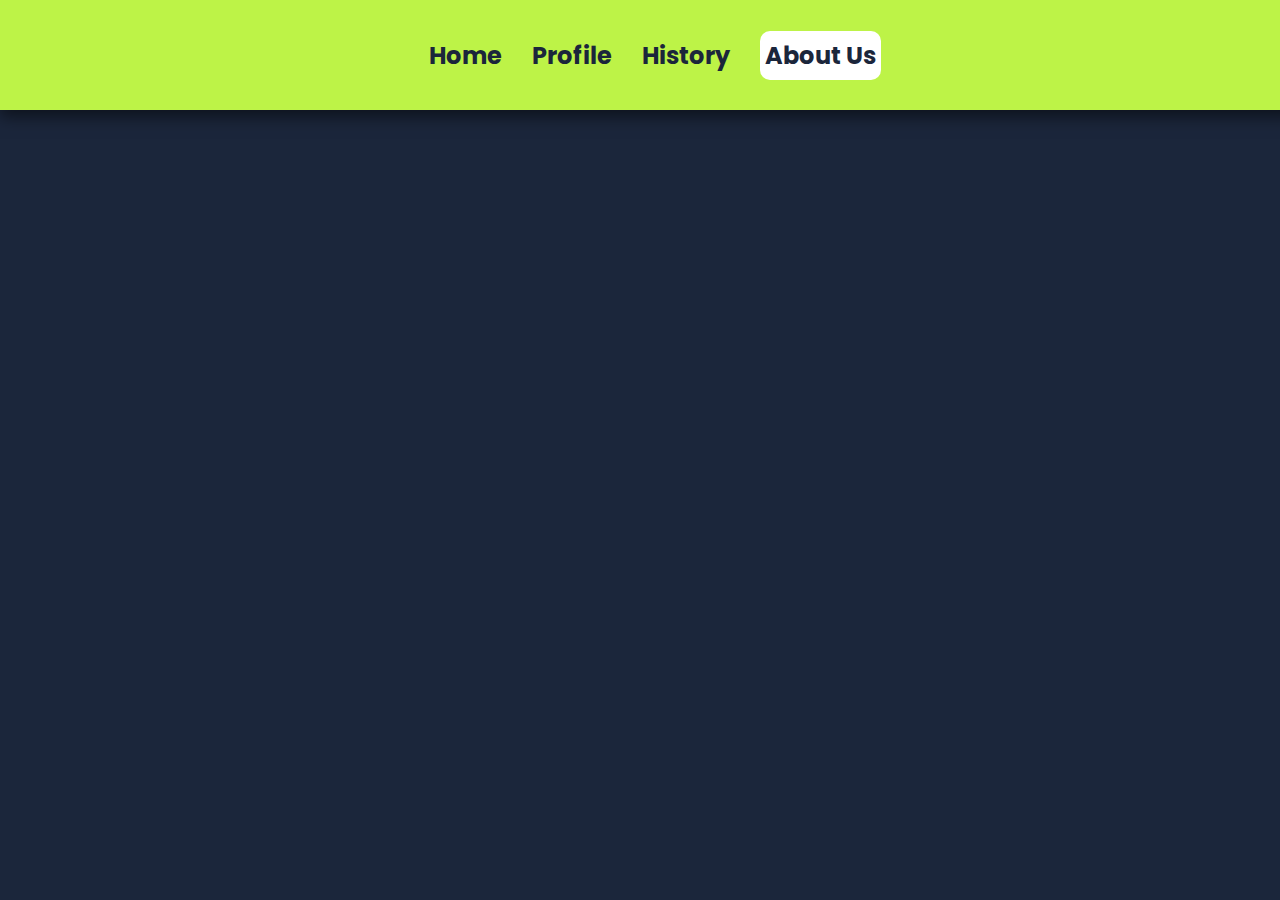
<file: AboutUs.html>
<!DOCTYPE html>
<html lang="en">
<head>
    <meta charset="UTF-8">
    <meta name="viewport" content="width=device-width, initial-scale=1.0">
    <link rel="stylesheet" href="AboutUs.css">
    <link href="https://fonts.googleapis.com/css2?family=Poppins:wght@300;400;600&display=swap" rel="stylesheet">
    <link rel="stylesheet" href="https://cdnjs.cloudflare.com/ajax/libs/font-awesome/6.5.1/css/all.min.css">
    <title>Tentang Kami!</title>
</head>
<body>

    <!--NavBar-->
    <div class="FContainer">
        <nav class="Navbar">
            <ul class="Navigasi">
                <li><a href="index.html">Home</a></li>
                <li><a href="Profile.html">Profile</a></li>
                <li><a href="History.html">History</a></li>
                <li><a href="AboutUs.html" class="Aktif">About Us</a></li>
            </ul>
        </nav>

        <!--Judul Halaman Web-->
        <div class="Halaman">
        <div class="Judul_Halaman">
            <h1 style="color: #bdf347;">About Us!</h1>
        </div>

        <!--About Us-->
        <div class="Foto">
            <div class="Biodata">
                <img src="photo\diva.jpeg" class="item" alt="Gambar 1">
                <p class="Nama">Nama : Diva</p>
                <p class="Text">Absen: 22</p>
                <p class="Text">Tugas: HTML</p>
            </div>
            <div class="Biodata">
                <img src="photo\eurens.jpeg" class="item" alt="Gambar 2">
                <p class="Nama">Nama : Eurens</p>
                <p class="Text">Absen: 07</p>
                <p class="Text">Tugas: CSS</p>
            </div>
            <div class="Biodata">
                <img src="photo\rizzky.jpeg" class="item" alt="Gambar 3">
                <p class="Nama">Nama : Rizky</p>
                <p class="Text">Absen: 30</p>
                <p class="Text">Tugas: Design, JS</p>
            </div>
            <div class="Biodata">
                <img src="photo\fadil.jpeg" class="item" alt="Gambar 4">
                <p class="Text">Nama : Fadhil</p>
                <p class="Text">Absen: 09</p>
                <p class="Text">Tugas: CSS</p>
            </div>
            <div class="Biodata">
                <img src="photo\felix.jpeg" class="item" alt="Gambar 5">
                <p class="Nama">Nama : Felix</p>
                <p class="Text">Absen: 10</p>
                <p class="Text">Tugas: Wawancara</p>
            </div>
            <div class="Biodata">
                <img src="photo\sergio.jpeg" class="item" alt="Gambar 6">
                <p class="Nama">Nama : Sergio</p>
                <p class="Text">Absen: 32</p>
                <p class="Text">Tugas: Pengumupul Materi</p>
            </div>
        </div>

    </div> 
    </div>
</body>
</html>
</file>
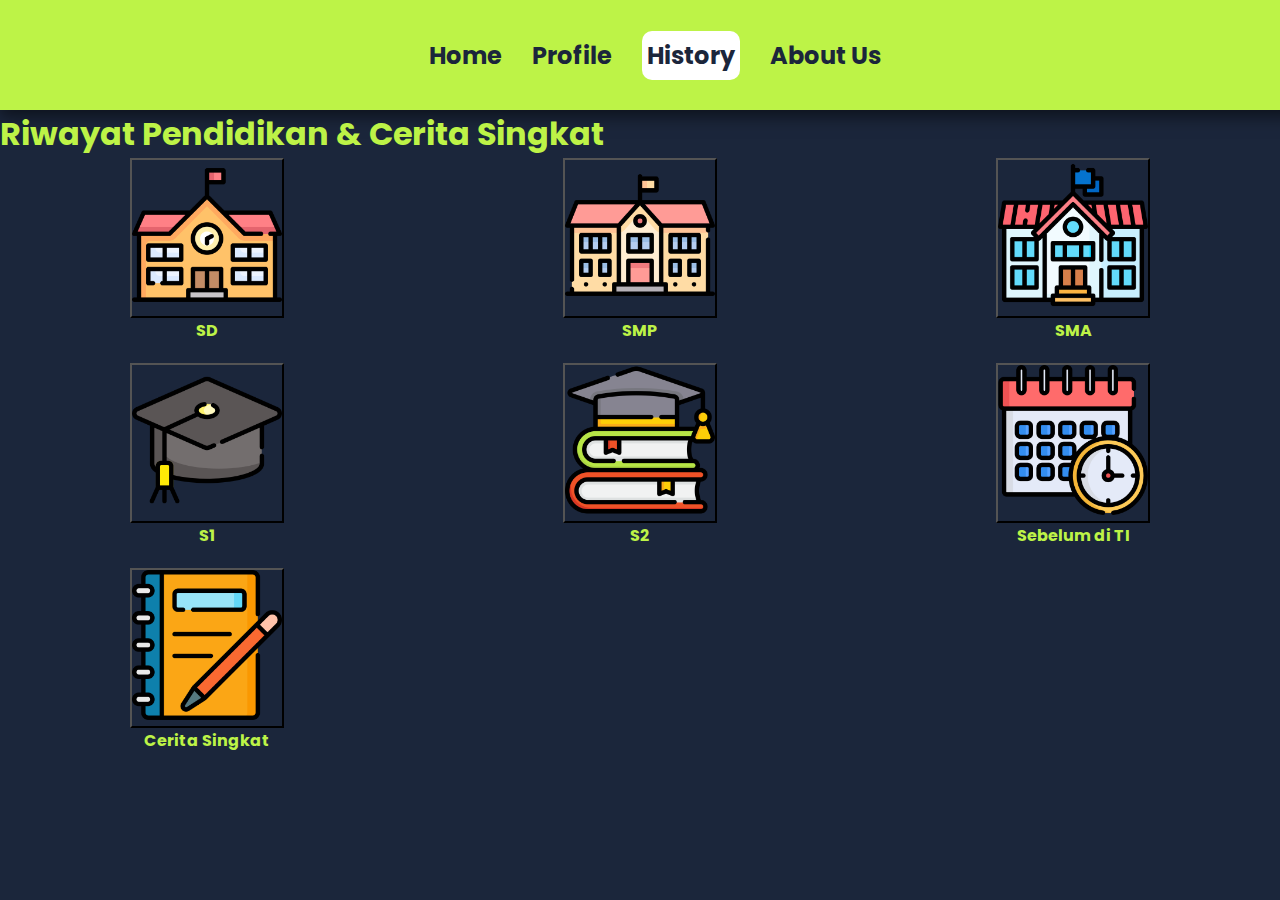
<file: History.html>
<!DOCTYPE html>
<html lang="en">
<head>
    <meta charset="UTF-8">
    <meta name="viewport" content="width=device-width, initial-scale=1.0">
    <link rel="stylesheet" href="History.css">
    <link href="https://fonts.googleapis.com/css2?family=Poppins:wght@300;400;600&display=swap" rel="stylesheet">
    <link rel="stylesheet" href="https://cdnjs.cloudflare.com/ajax/libs/font-awesome/6.5.1/css/all.min.css">
    <title>Biografi Pak vinsen</title>
</head>
<body>
<!--NavBar-->
    <div class="FContainer">
        <nav class="Navbar">
            <ul class="Navigasi">
                <li><a href="index.html">Home</a></li>
                <li><a href="Profile.html">Profile</a></li>
                <li><a href="History.html" class="Aktif">History</a></li>
                <li><a href="AboutUs.html">About Us</a></li>
            </ul>
        </nav>

<!--Judul Halaman-->
        <div class="Halama</div>n">
        <div class="Judul_Halaman"></div>
            <h1 style="color: #bdf347;">Riwayat Pendidikan & Cerita Singkat</h1>
        </div>
<!--Gambar Dan Semacamnya-->
<div class="Gambar" id="Gambar">
    <figure>
        <button type="button" class="modal-trigger" data-modal="modal-sd" style="background-color: #1B263B;">
            <img src="Icon/SD.png" class="item" alt="Gambar 1">
        </button>
        <figcaption style="color:#bdf347;">SD</figcaption>
    </figure>
    <figure>
        <button type="button" class="modal-trigger" data-modal="modal-smp" style="background-color: #1B263B;">
            <img src="Icon/SMP.png" class="item" alt="Gambar 2">
        </button>
        <figcaption style="color:#bdf347;">SMP</figcaption>
    </figure>
    <figure>
        <button type="button" class="modal-trigger" data-modal="modal-sma" style="background-color: #1B263B;">
            <img src="Icon/SMA.png" class="item" alt="Gambar 3">
        </button>
        <figcaption style="color:#bdf347;">SMA</figcaption>
    </figure>
    <figure>
        <button type="button" class="modal-trigger" data-modal="modal-s1" style="background-color: #1B263B;">
            <img src="Icon/S1.png" class="item" alt="Gambar 4">
        </button>
        <figcaption style="color:#bdf347;">S1</figcaption>
    </figure>
    <figure>
        <button type="button" class="modal-trigger" data-modal="modal-s2" style="background-color: #1B263B;">
            <img src="Icon/S2.png" class="item" alt="Gambar 5">
        </button>
        <figcaption style="color:#bdf347;">S2</figcaption>
    </figure>
    <figure>
        <button type="button" class="modal-trigger" data-modal="modal-sebelum" style="background-color: #1B263B;">
            <img src="Icon/Sebelum.png" class="item" alt="Gambar 6">
        </button>
        <figcaption style="color:#bdf347;">Sebelum di TI</figcaption>
    </figure>
    <figure>
        <button type="button" class="modal-trigger" data-modal="modal-singkat" style="background-color: #1B263B;">
            <img src="Icon/notebook.png" class="item" alt="Gambar 6">
        </button>
        <figcaption style="color:#bdf347;">Cerita Singkat</figcaption>
    </figure>
</div> <!--Kujadiin satu css sm js nya-->

<div id="modal-sd" class="modal">
    <div class="modal-content">
        <h2>SD</h2>
        <p>Beliau menempuh pendidikan SD dari tahun 2002 hingga 2008</p>
    </div>
    <button class="modal-close">Close</button>
</div>
<div id="modal-smp" class="modal">
    <div class="modal-content">
        <h2>SMP</h2>
        <p>Kemudian beliau melanjutkan ke SMP dari tahun 2010 hingga 2013.</p>
    </div>
    <button class="modal-close">Close</button>
</div>
<div id="modal-sma" class="modal">
    <div class="modal-content">
        <h2>SMA</h2>
        <p>Setelah itu, beliau bersekolah di SMA dari tahun 2013 sampai 2016</p>
    </div>
    <button class="modal-close">Close</button>
</div>
<div id="modal-s1" class="modal">
    <div class="modal-content">
        <h2>S1</h2>
        <p>Beliau kemudian melanjutkan pendidikannya ke jenjang S1 dari tahun 2016 hingga 2020</p>
    </div>
    <button class="modal-close">Close</button>
</div>
<div id="modal-s2" class="modal">
    <div class="modal-content">
        <h2>S2</h2>
        <p>Dan menyelesaikan S2 dari tahun 2021 sampai 2023.</p>
        <p>Lalu melanjutkan karirnya sebagai Guru BK.</p>
    </div>
    <button class="modal-close">Close</button>
</div>
<div id="modal-sebelum" class="modal">
    <div class="modal-content">
        <h2>Sebelum di TI</h2>
        <p>Sebelum beliau mengajar sebagai guru BK di SMK TI BALI GLOBAL DENPASAR.</p>
        <p>Beliau mengajar di SMP Sila Dharma Denpasar.</p>
        <p>Beliau menjadi Guru BK di SMK TI BALI GLOBAL DENPASAR Semenjak Oktober 2023</p>
    </div>
    <button class="modal-close">Close</button>
</div>
<div id="modal-singkat" class="modal">
    <div class="modal-content">
        <h2>Cerita Singkat</h2>
        <p>
            Beliau dulu pernah tinggal kelas 1 SD. Sejak itu, Beliau dibuli oleh teman-teman karena dianggap bodoh. Cara Beliau menghadapinya adalah dengan membuktikan kepada teman-teman bahwa Beliau memiliki prestasi di sekolah di bidang non-akademik:
        </p>
        <p>
            1. Selalu ikut lomba catur tingkat sekolah sampai ke tingkat kecamatan.

        </p>
        <p>
            2. Selalu mewakili sekolah saat ada kegiatan lomba, seperti sepak bola, bola voli, dan takraw.
        </p>
        <p>
            Setelah Beliau tamat SD, Beliau tidak lanjut ke jenjang SMP karena dulu Beliau nakal, sehingga orang tua tidak mau menyekolahkan. Pada saat itu, Beliau sering bermasalah dengan orang tua. Namun, di sisi lain, Beliau menyadari bahwa tidak sekolah itu adalah sebuah masalah dan membuat Beliau tidak disukai oleh orang lain. Makanya, Beliau memutuskan untuk sekolah lagi dengan meminta bantuan kepada kakak Beliau untuk mendaftarkan Beliau ke SMP.

        </p>
        <p>Sejak saat Beliau tidak sekolah, Beliau menyadari bahwa sekolah adalah tempat untuk menjadi orang sukses karena Beliau melihat banyak orang yang sukses melalui pendidikan. Maka, Beliau waktu itu memaksa orang tua dan kakak Beliau untuk mendaftarkan Beliau ke sekolah. Walaupun Beliau tidak terlalu pintar di bidang akademik, Beliau tetap rajin datang ke sekolah dan mengembangkan bakat Beliau di sekolah.

        </p>
        <p>
            Beliau juga dulu selalu percaya diri dan menganggap bahwa untuk mencapai segala sesuatu butuh proses. Jadi, tidak usah melihat orang lain dan nikmati proses kita sendiri.

        </p>
    </div>
    <button class="modal-close">Close</button>
</div>

<!-- Modal CSS -->
<style>
.modal {
    display: none;
    position: fixed;
    top: 50%;
    left: 50%;
    transform: translate(-50%, -50%) scale(0.9);
    background-color: #1B263B;
    color: #bdf347;
    padding: 20px;
    border-radius: 10px;
    box-shadow: 0 4px 8px rgba(0, 0, 0, 0.2);
    opacity: 0;
    transition: opacity 0.3s ease, transform 0.3s ease;
}
.modal.active {
    display: block;
    opacity: 1;
    transform: translate(-50%, -50%) scale(1);
}
.modal-content {
    margin-bottom: 20px;
}
.modal-close {
    background-color: #bdf347;
    color: #1B263B;
    border: none;
    padding: 10px 20px;
    cursor: pointer;
    border-radius: 5px;
}
.modal-close:hover {
    background-color: #a3d63b;
}
</style>

<!-- Modal JavaScript -->
<script>
document.querySelectorAll('.modal-trigger').forEach(button => {
    button.addEventListener('click', () => {
        const modalId = button.getAttribute('data-modal');
        const modal = document.getElementById(modalId);
        modal.style.display = 'block';
        setTimeout(() => modal.classList.add('active'), 10); 
    });
});

document.querySelectorAll('.modal-close').forEach(button => {
    button.addEventListener('click', () => {
        const modal = button.closest('.modal');
        modal.classList.remove('active');
        modal.addEventListener('transitionend', () => {
            modal.style.display = 'none';
        }, { once: true });
    });
});
</script>
</body>
</html>
</file>
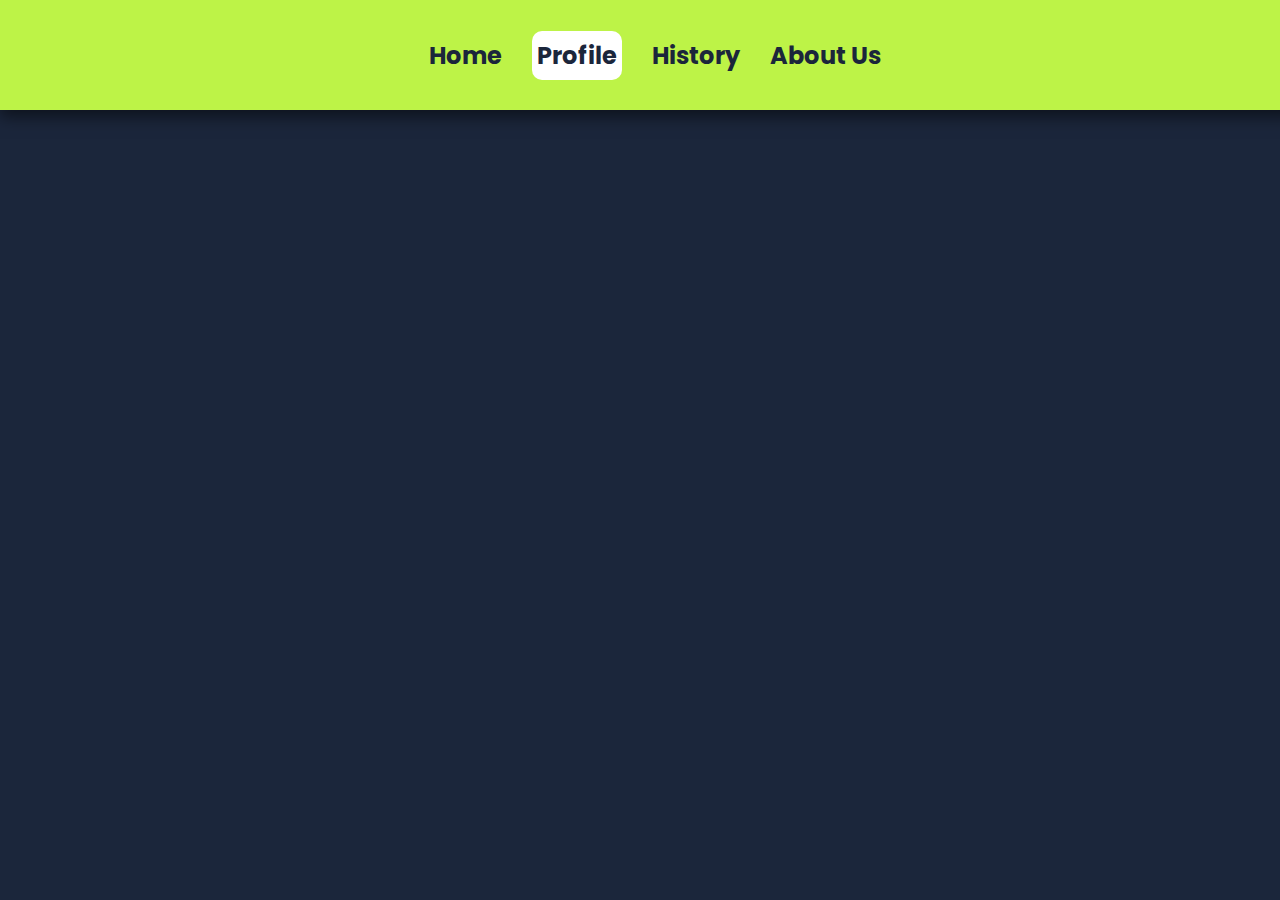
<file: Profile.html>
<!DOCTYPE html>
<html lang="en">
<head>
    <meta charset="UTF-8">
    <meta name="viewport" content="width=device-width, initial-scale=1.0">
    <link rel="stylesheet" href="Profile.css">
    <link href="https://fonts.googleapis.com/css2?family=Poppins:wght@300;400;600&display=swap" rel="stylesheet">
    <link rel="stylesheet" href="https://cdnjs.cloudflare.com/ajax/libs/font-awesome/6.5.1/css/all.min.css">

    <title>Biografi pak vinsen</title>
</head>
<body>

    <div class="FContainer">
        <nav class="Navbar">
            <ul class="Navigasi">
                <li><a href="index.html">Home</a></li>
                <li><a href="Profile.html" class="Aktif">Profile</a></li>
                <li><a href="History.html">History</a></li>
                <li><a href="AboutUs.html">About Us</a></li>
            </ul>
        </nav>

    <div class="Pembungkus_Foto">
    <img src="finsen.jpg" alt="" id="Pak_Vinsen">
    <div class="Text_Profil">
    <h1 style="color: #bdf347;">Profil Saya</h1>
    <p style="color: white;">Halo Nama saya Vinsen. Saya adalah seorang Guru BK di SMK TI BALI Global Denpasar sejak 2023. Saya berdedikasi untuk membimbing dan membantu siswa dalam mengembangkan potensi diri serta menghadapi berbagai tantangan akademik maupun pribadi. 
        Dengan pengalaman dan komitmen yang saya miliki, saya berusaha menciptakan lingkungan yang suportif dan memberikan solusi terbaik bagi setiap siswa.</p>
        <div class="Pembungkus-Tabel">
    <table class="Info-Tabel">
        <tr>
            <td><strong>Nama:</strong><br>Finsensius Ratuaki, M.Pd</td>
            <td><strong>Usia:</strong><br>29</td>
        </tr>
        <tr>
            <td><strong>Alamat Rumah:</strong><br>Jln Tuak Bilok Gg. V No.2</td>
            <td><strong>Pekerjaan:</strong><br>Guru BK</td>
        </tr>
        <tr>
            <td><strong>Tempat Kerja:</strong><br>SMK TI BALI Global Denpasar</td>
            <td><strong>Asal Daerah: </strong><br>NTT</td>
        </tr>
        <tr>
            <td><strong>Hobi:</strong><br>Bermain Bola</td>
            <td><strong>Nomor Telepon:</strong><br>+62 821-4528-9951</td>

        </tr>
    </table>
</div>
        <div class="Pembungkus_Selanjutnya">
            <a href="History.html" id="Selanjutnya" >Selanjutnya  <i class="fa-solid fa-arrow-right"></i></a>
        
        </div>

    </div>
    </div>


    
    
</div>
</body>
</html>
</file>
<file: AboutUs.css>
*, html, body{
    margin: 0;
    padding: 0;
    font-family: poppins, sans-serif;
}
body{
    background-color: #1B263B;
}

figure {
    text-align: center;
}

.FContainer{
    width: 100%;
    display: flex;
    flex-direction: column;
}
/*NavBar dan Kelompoknya*/
.Navbar{
    display: flex;
    justify-content: center;
    font-size: 20px;
    padding: 15px;
    width: 100%;
    height: 80px;
    background-color: #bdf347;
    align-items: center;
    box-shadow: 0 7px 15px 0 rgba(0, 0, 0, 0.5);
}

.Navigasi{
    display: flex;
    justify-content: center;
    align-items: center;
}

.Aktif{
    background-color: white;
    padding: 8px 5px;
    border-radius: 10px;
}

.Aktif:hover{
    background-color: white !important;
    color: #1B263B !important;
}

.Navigasi > li{
    list-style-type: none;
    padding: 15px;
}

.Navigasi > li > a{
    color: #1B263B;
    font-size: 24px;
    text-decoration: none;
    transition: all 0.3s ease-in-out;
    font-weight: bold;
}

.Navigasi > li > a:hover{
    padding: 8px 5px;
    background-color: #1B263B;
    color: #bdf347;
    border-radius: 10px;
    
}
/*Satu Halaman*/
.Halaman{
    transform: translateX(50px);
    opacity: 0;
    animation: slideIn 0.5s ease-out forwards;
    justify-content: center;
    margin-top: 80px;
    gap: 50px;
}

@keyframes slideIn {
    from {
        transform: translateX(50px);
        opacity: 0;
    }
    to {
        transform: translateX(0);
        opacity: 1;
    }
}
/*Judulnya*/
.Judul_Halaman{
    width: 550px;
    display: flex;
    justify-content: center;
    align-items: center;
    width: 100%;
    text-align: center;
    margin-bottom: 10px;
}

/*Gambarnya*/
.Foto {
    display: grid;
    grid-template-columns: repeat(3, 1fr); 
    gap: 20px;
    justify-items: center;
}

.item {
    width: 150px; 
    height: 150px;
}

.Biodata{
    text-align: center;
    width: 150px;
    background: #283f63;
    padding: 10px;
    border-radius: 10px;
    color: white;
}
/*Text Dibawahnya*/
.Nama{
    font-weight: bold;
    margin-top: 5px;
}
.Text{
    font-size: 14px;
}
</file>
<file: History.css>
*, html, body{
    margin: 0;
    padding: 0;
    font-family: poppins, sans-serif;
}
body{
    background-color: #1B263B;
}

figure {
    text-align: center;
    font-weight: bold;
}

.FContainer{
    width: 100%;
    display: flex;
    flex-direction: column;
}
/*NavBar dan Kelompoknya*/
.Navbar{
    display: flex;
    justify-content: center;
    font-size: 20px;
    padding: 15px;
    width: 100%;
    height: 80px;
    background-color: #bdf347;
    align-items: center;
    box-shadow: 0 7px 15px 0 rgba(0, 0, 0, 0.5);
}

.Navigasi{
    display: flex;
    justify-content: center;
    align-items: center;
}

.Aktif{
    background-color: white;
    padding: 8px 5px;
    border-radius: 10px;
}

.Aktif:hover{
    background-color: white !important;
    color: #1B263B !important;
}

.Navigasi > li{
    list-style-type: none;
    padding: 15px;
}

.Navigasi > li > a{
    color: #1B263B;
    font-size: 24px;
    text-decoration: none;
    transition: all 0.3s ease-in-out;
    font-weight: bold;
}

.Navigasi > li > a:hover{
    padding: 8px 5px;
    background-color: #1B263B;
    color: #bdf347;
    border-radius: 10px;
    
}
/*Style Satu Halamannya*/
.Halaman{
    transform: translateX(50px);
    opacity: 0;
    animation: slideIn 0.5s ease-out forwards;
    justify-content: center;
    margin-top: 80px;
    gap: 50px;
}

@keyframes slideIn {
    from {
        transform: translateX(50px);
        opacity: 0;
    }
    to {
        transform: translateX(0);
        opacity: 1;
    }
}

.Judul_Halaman{
    width: 550px;
    margin-left: 50px;
}
/*Gambarnya*/
.Gambar {
    display: grid;
    grid-template-columns: repeat(3, 1fr); 
    gap: 20px;
    justify-items: center;
}

.item {
    width: 150px; 
    height: 150px;
}
</file>
<file: Profile.css>
*, html, body{
    margin: 0;
    padding: 0;
    font-family: poppins, sans-serif;
}



body{
    background-color: #1B263B;
}

.FContainer{
    width: 100%;
    display: flex;
    flex-direction: column;
}

.Navbar{
    display: flex;
    justify-content: center;
    font-size: 20px;
    padding: 15px;
    width: 100%;
    height: 80px;
    background-color: #bdf347;
    align-items: center;
    box-shadow: 0 7px 15px 0 rgba(0, 0, 0, 0.5);
}

.Navigasi{
    display: flex;
    justify-content: center;
    align-items: center;
}

.Aktif{
    background-color: white;
    padding: 8px 5px;
    border-radius: 10px;
}

.Aktif:hover{
    background-color: white !important;
    color: #1B263B !important;
}

.Navigasi > li{
    list-style-type: none;
    padding: 15px;
}

.Navigasi > li > a{
    color: #1B263B;
    font-size: 24px;
    text-decoration: none;
    transition: all 0.3s ease-in-out;
    font-weight: bold;
}

.Navigasi > li > a:hover{
    padding: 8px 5px;
    background-color: #1B263B;
    color: #bdf347;
    border-radius: 10px;
    
}

.Pembungkus_Foto{
    display: flex;
    justify-content: center;
    margin-top: 80px;
    gap: 50px;

    transform: translateX(50px);
    opacity: 0;
    animation: slideIn 0.5s ease-out forwards;
}

@keyframes slideIn {
    from {
        transform: translateX(50px);
        opacity: 0;
    }
    to {
        transform: translateX(0);
        opacity: 1;
    }
}


.Pembungkus_Foto > h1{
    color: #bdf347;
}

#Pak_Vinsen{
    background-color: #bdf347;
    width: 500px;
    height: 500px;
    border-radius: 10px;
}

.Text_Profil{
    width: 550px;
}

.info-tabel, td {
    padding: 5px 90px 0px 0px;
    color: white;
}

.Pembungkus-Tabel{
    border: 2px solid #bdf347;
    padding: 0px 0px 5px 7px ;
    border-radius: 10px;
    margin-top: 10px;
}

.Pembungkus_Selanjutnya{
    margin-top: 20px;
    display: flex;
    justify-content: end;
}

#Selanjutnya{
    text-decoration: none;
    color: #1B263B;
    width: 165px;
    background-color: #bdf347;
    text-align: center;
    height: 30px;
    font-size: 20px;
    border-radius: 10px;
    font-weight: 800;
    transition: all 0.3s ease-in-out;
}

#Selanjutnya:hover{
    color: #bdf347;
    background-color: #1B263B;
    text-decoration: underline white;
}
</file>
